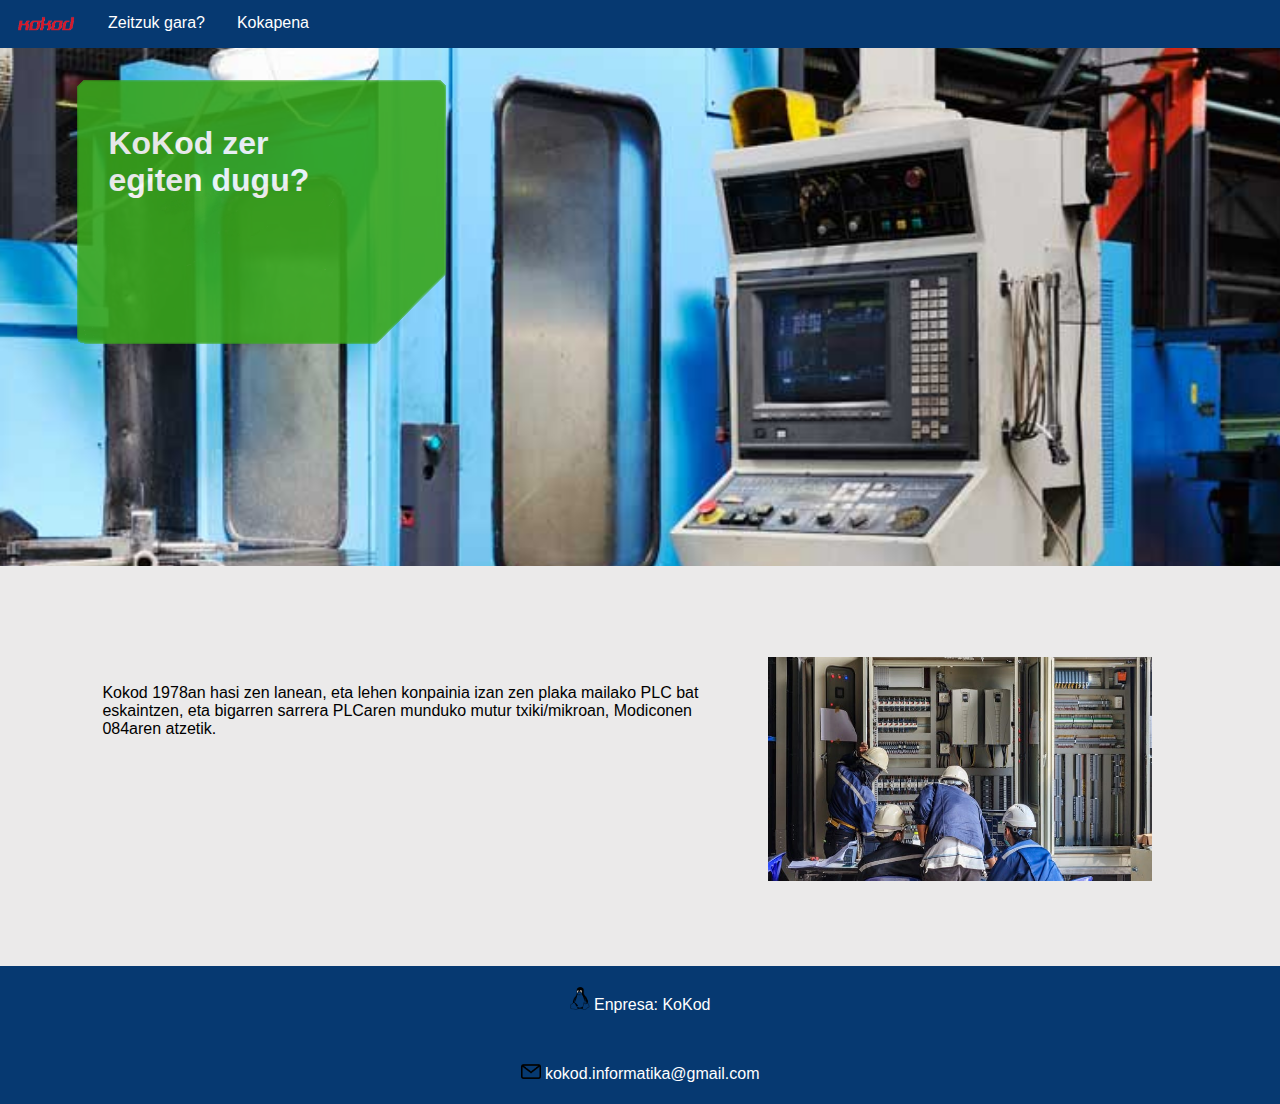
<file: index.html>
<html>
    <head>
        <title>KoKod</title>
        <link rel="shortcut icon" href="../IMG/logo1.png">
    </head>
    <link rel="stylesheet" href="../CSS/PaginaWeb.css">
    <body class="index">
        <ul class="topnav">
            <li><a class="brand1"><img src="../IMG/logo.png"></a></li>
            <li class="li_menu"><a href="Zeitzuk gara.html">Zeitzuk gara?</a></li>
            <li class="li_menu"><a href="Kokapena.html">Kokapena</a></li>
        </ul>
        <br>
        <div class="text">
            <div class="text1">
                <br>
                <h1 class="txt">KoKod zer egiten dugu? </h1>
            </div>
        </div>
        <div class="textua">
            <div class="barru_textua">
                <p>
                    Kokod 1978an hasi zen lanean, eta lehen konpainia izan zen plaka mailako PLC bat eskaintzen, eta bigarren sarrera PLCaren munduko mutur txiki/mikroan, Modiconen 084aren atzetik.
                </p>
            </div>
            <div>
                <a><img class="curso" src="../IMG/3D/curso.jpg"></a>
            </div>
        </div>
        <footer>
            <p><img class="sudo" src="../IMG/FOOTER/sudo.png"> Enpresa: KoKod</p>
            <br>
            <p><img class="mail" src="../IMG/FOOTER/mail.png"><a class="footer" href="mailto:kokod.informatika@gmail.com"> kokod.informatika@gmail.com</a></p>
        </footer>
    </body>
</html>
</file>
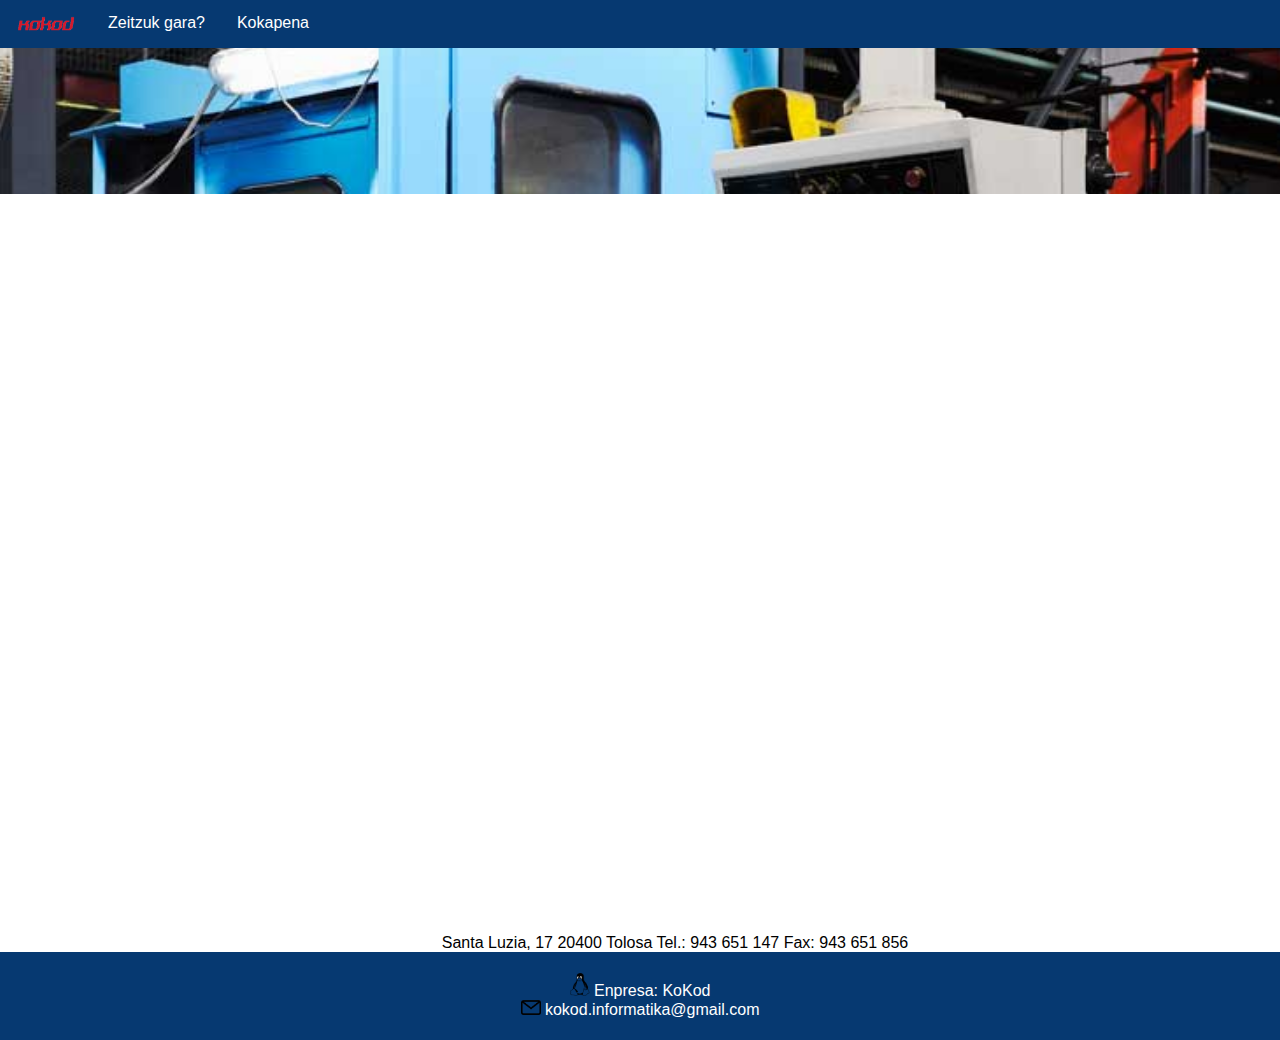
<file: Kokapena.html>
<html>
    <head>
        <title>KoKod</title>
        <link rel="shortcut icon" href="../IMG/logo1.png">
    </head>
    <link rel="stylesheet" href="../CSS/PaginaWeb.css">
    <body class="index">
        <ul class="topnav">
            <li class="li_menu_icon"><a class="brand1" href="index.html"><img src="../IMG/logo.png"></a></li>
            <li class="li_menu"><a href="Zeitzuk gara.html">Zeitzuk gara?</a></li>
            <li class="li_menu"><a>Kokapena</a></li>
        </ul>
        <br>
        <div class="white2">
            <div class="text2">
                <div class="center_iframe">
                    <iframe src="https://www.google.com/maps/embed?pb=!1m18!1m12!1m3!1d2475.008184532242!2d-2.070384785026863!3d43.14899439290606!2m3!1f0!2f0!3f0!3m2!1i1024!2i768!4f13.1!3m3!1m2!1s0xd504b6900588037%3A0xbaa343d5f58fb872!2sTolosaldea%20Lanbide%20Heziketako%20Ikastetxe%20Integratua!5e1!3m2!1ses!2ses!4v1669274546651!5m2!1ses!2ses" width="60%" height="80%" style="border:0;" allowfullscreen="" loading="lazy" referrerpolicy="no-referrer-when-downgrade"></iframe>
                    <br>
                    <a>Santa Luzia, 17
                        20400 Tolosa
                        Tel.: 943 651 147
                        Fax: 943 651 856 
                    </a>
                </div>
            </div>
        </div>
        <footer>
            <p><img class="sudo" src="../IMG/FOOTER/sudo.png"> Enpresa: KoKod<br>
            <img class="mail" src="../IMG/FOOTER/mail.png"><a class="footer" href="mailto:kokod.informatika@gmail.com"> kokod.informatika@gmail.com</a></p>
        </footer>
    </body>
</html>
</file>
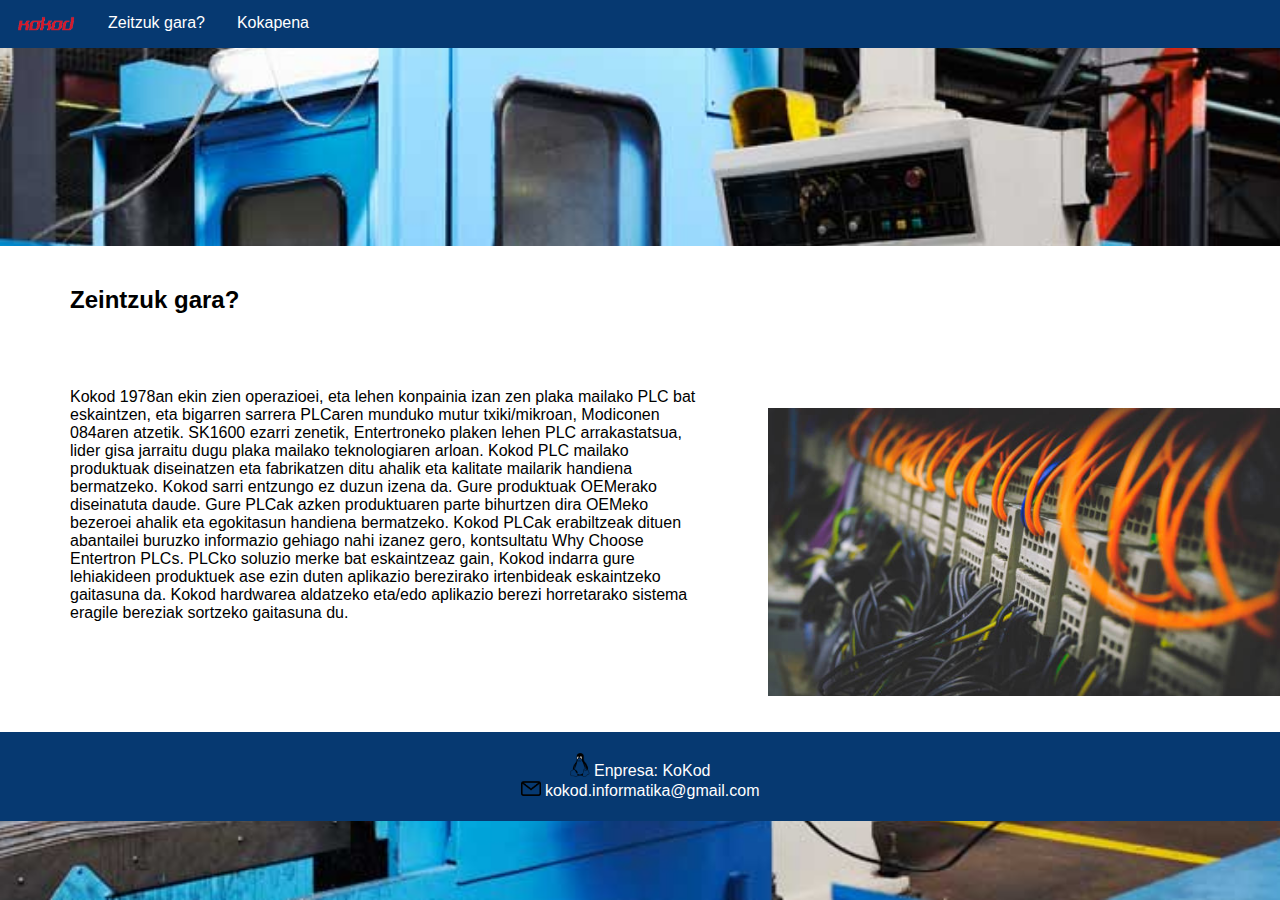
<file: Zeitzuk gara.html>
<html>
    <head>
        <title>KoKod</title>
        <link rel="shortcut icon" href="../IMG/logo1.png">
    </head>
    <link rel="stylesheet" href="../CSS/PaginaWeb.css">
    <body class="index">
        <ul class="topnav">
            <li class="li_menu_icon"><a class="brand1" href="index.html"><img src="../IMG/logo.png"></a></li>
            <li class="li_menu"><a>Zeitzuk gara?</a></li>
            <li class="li_menu"><a href="Kokapena.html">Kokapena</a></li>
        </ul>
        <br>
        <br>
        <br>
        <br>
        <br>
        <br>
        <br>
        <br>
        <br>
        <br>
        <br>
        <div class="white">
            <div class="text1">
                <h2>Zeintzuk gara?</h2>
                <br>
                <br>
                <br>
                <a>
                    Kokod 1978an ekin zien operazioei, eta lehen konpainia izan zen plaka mailako PLC bat eskaintzen, eta bigarren sarrera PLCaren munduko mutur txiki/mikroan, Modiconen 084aren atzetik.
                    SK1600 ezarri zenetik, Entertroneko plaken lehen PLC arrakastatsua, lider gisa jarraitu dugu plaka mailako teknologiaren arloan. Kokod PLC mailako produktuak diseinatzen eta fabrikatzen ditu ahalik eta kalitate mailarik handiena bermatzeko.
                    Kokod sarri entzungo ez duzun izena da. Gure produktuak OEMerako diseinatuta daude. Gure PLCak azken produktuaren parte bihurtzen dira OEMeko bezeroei ahalik eta egokitasun handiena bermatzeko. Kokod PLCak erabiltzeak dituen abantailei buruzko informazio gehiago nahi izanez gero, kontsultatu Why Choose Entertron PLCs.
                    PLCko soluzio merke bat eskaintzeaz gain, Kokod indarra gure lehiakideen produktuek ase ezin duten aplikazio berezirako irtenbideak eskaintzeko gaitasuna da. Kokod hardwarea aldatzeko eta/edo aplikazio berezi horretarako sistema eragile bereziak sortzeko gaitasuna du.
                </a>
                <br>
                <br>
                <br>
            </div>
            <div>
                <img class="curso1" src="../IMG/PLC.png">
            </div>
            <br>
            <br>
        </div>
        <footer>
            <p><img class="sudo" src="../IMG/FOOTER/sudo.png"> Enpresa: KoKod<br>
            <img class="mail" src="../IMG/FOOTER/mail.png"><a class="footer" href="mailto:kokod.informatika@gmail.com"> kokod.informatika@gmail.com</a></p>
        </footer>
    </body>
</html>
</file>
<file: CSS/PaginaWeb.css>
/*Color fondo y estilo de letra body*/
body {background-color: #FFF; font-family:sans-serif;
    margin: 0;
}

/*Fondo de pagina ecologico en caso de que no cargue se pone en blanco*/
body{
background-image: url(../IMG/3D/fondo.jpg);
background-position: center center;
background-repeat: no-repeat;
background-attachment: fixed;
background-size: cover;
background-color: #FFF;
}

/*Cabezal imagen repetitiva de filamentos*/
div.goiburua {
    position:relative;
    overflow:auto;
    height: 70px;
    background-image: url(../IMG/goiburu.png);
}

/*Tabla color letra y color verde*/
.td1, .th1 {border: 2px solid #b6b6b6;
    color: #575a5a
}

/*Color fondo tabla automaticamente uno si uno no*/
tr:nth-child(even) {
    background-color: #dedede;
}

/*Color de fondo menu pagina web*/
ul.topnav {
    list-style-type: none;
    margin: 0;
    padding: 0;
    overflow: hidden;
    background-color: #063971;
}

/*Icono del menu tamaño*/
.brand img {
    width: 30px;
    height: 20px;
}

.brand1 img {
    width: 60px;
    height: 20px;
}

/*Animacion line al acercar cursor*/
.li_menu > a::after {
    content: "";
    display: block;
    margin: auto;
    height: 1.5px;
    width: 0;
    top: 5px;
    background: transparent;
    transition: all 0.2s;
}

/*Para que el menu se quede flotando en la izquierda*/
ul.topnav li {float: left;}

/*Color de la linea en la animacion*/
.li_menu > a:hover::after, li > a.active-nav::after {
    width: 100%;
    background: #57a639;
}

/*Menu letra mas recuadro con color*/
ul.topnav li a {
    display: block;
    color: white;
    text-align: center;
    padding: 14px 16px;
    text-decoration: none;
}

/*Color texto despues de poner el cursor encima*/
.li_menu > a:hover {
    color: #57a639;
}

/*En index en el recuadro berde para marcar limites y color de letra*/
.txt {color: white;
    max-width: 40%;
}

/*Diseino general de pagina*/
.text1 {margin-left: 70px;
    max-width:50%;
    padding-top: 20px;

}

/*Diseino general de pagina2*/
.text2 {margin-left: 70px;
    max-width:100%;
    padding-top: 20px;

}

/*Fondo blanco para div informacion*/
.white {
    background-color: white;
}

/*Fondo blanco para div informacion con diferente espacio arriba para filamento inpresoras y calibracion*/
.white2 {
    background-color: white;
    margin-top: 10%;
}

/*Div con otro diferente de distancia hacia arriba*/
.textua {
    background-color: rgb(235, 234, 234);
    height: 400px;
    min-width: 100%;
    margin-top: -300px;
}

/*Utilizado en index para interior de textua*/
.barru_textua {
    width:50%;
    padding: 8%;
}

/*Utilizado en filamentuak para la separacion y color de letra*/
.p1 {color: #575a5a;
    margin-left: 5%;
}

/*Imagen con fondo verde para index*/
.text {margin-left: 3%;
    height: 800px;
    opacity: 90%;
    background-repeat: no-repeat;
    background-image:url(../IMG/texto.png);
}

/*En la tabla para poner bien los bordes y para alinear el texto en el centro*/
table.center {text-align: center;
    color: #bebcbb;
    border-collapse: collapse;
}

/*Se utiliza para cambiar el tamaño de la imagen del curso en index*/
.curso {
    max-width: 30%;
    margin-top: -200;
    margin-left: 60%;
}

/*Se utiliza para cambiar el tamaño de la imagen del filamento ecologico*/
.curso1 {
    max-width: 40%;
    margin-top: -250;
    margin-left: 60%;
}

/*Se utiliza para cambiar el tamaño de la imagen de calibracion automatica*/
.curso2 {
    max-width: 35%;
    margin-top: -300;
    margin-left: 60%;
}

/*Espacios utilizados en la tabla de la impresora*/
div.tabla {
    padding: 50px;
}

/*Para quitar el estilo de la tabla de la impresora 3d*/
.none {list-style: none;
}

/*Se utiliza para alinear el texto en la mitad poner el color de fondo en zul etc*/
footer {
    background-color: #063971;
    text-align: center;
    padding: 5px;
    color: #FFF;
    margin-bottom: 0%;
}

/*Se utiliza para poner el color del texto de el mail en blanco y sin lineas*/
.footer {
    text-decoration: none;
    color: #FFF;
}

/*Se utiliza para al acercar el cursor se ponga en verde*/
footer :hover {
    color: #57a639;
}

/*se utiliza para dar tamaño a las imagenes de footer*/
.sudo, .mail {width: 20px;}

/*se utiliza para centrar txt*/
.txt_center {
    text-align: center;
}

.center_iframe {
    text-align: center;
}
</file>
